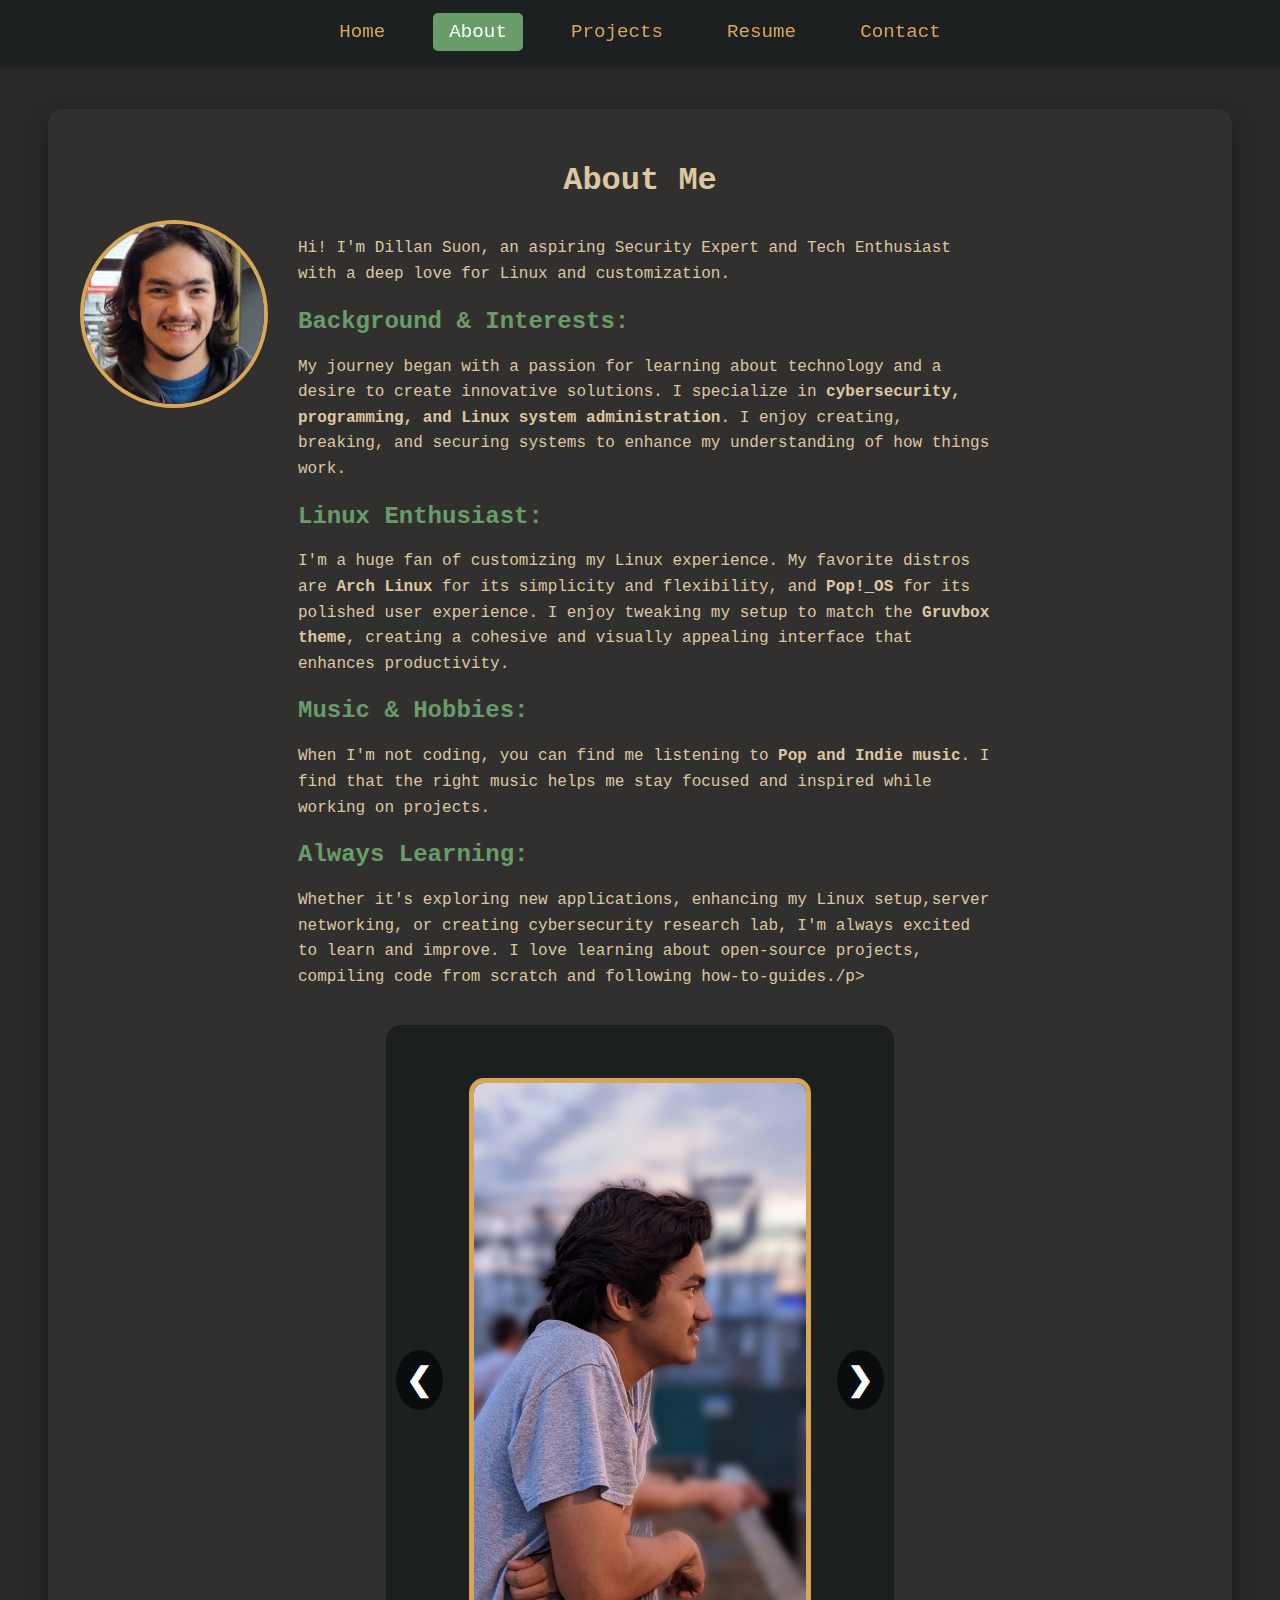
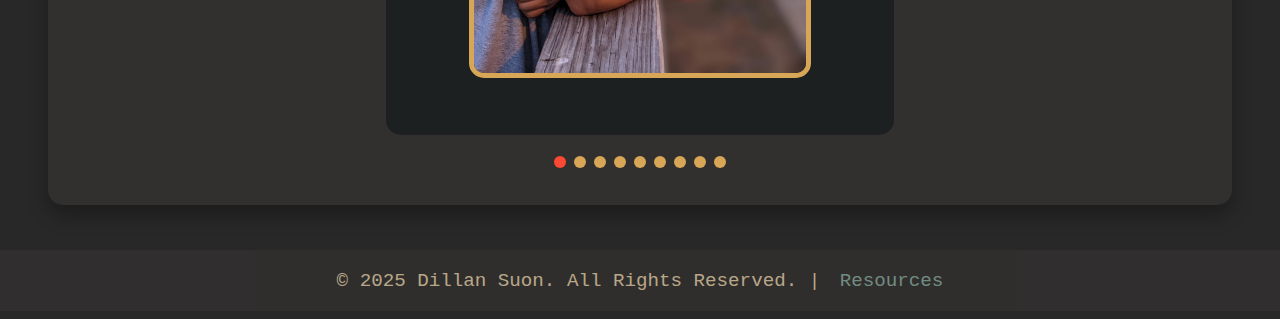
<file: about.html>
<!DOCTYPE html>
<html lang="en">

<head>
    <meta charset="UTF-8">
    <meta name="viewport" content="width=device-width, initial-scale=1.0">
    <title>About Me - Dillan Suon</title>
    <link rel="stylesheet" href="css/about.css">
    <link rel="stylesheet" href="css/navbar.css">
    <link rel="stylesheet" href="css/style.css">
    
     <!-- Favicon web icon-->
    <link rel="apple-touch-icon" sizes="180x180" href="favicon_io/apple-touch-icon.png">
    <link rel="icon" type="image/png" sizes="32x32" href="favicon_io/favicon-32x32.png">
    <link rel="icon" type="image/png" sizes="16x16" href="favicon_io/favicon-16x16.png">
    <link rel="manifest" href="favicon_io/site.webmanifest">
</head>

<body>
    <!-- Load Navbar -->
    <div id="navbar"></div>

    <!-- Main Content -->
    <div class="container">
        <h1>About Me</h1>
        <div class="about-content">
            <img src="Photos/dillan-profile.jpg" alt="Dillan Suon" class="profile-pic">
            <div class="about-text">
                <p>Hi! I'm Dillan Suon, an aspiring Security Expert and Tech Enthusiast with a deep love for Linux and customization.</p>
                
                <h2>Background & Interests:</h2>
                <p>My journey began with a passion for learning about technology and a desire to create innovative solutions. I specialize in <strong>cybersecurity, programming, and Linux system administration</strong>. I enjoy creating, breaking, and securing systems to enhance my understanding of how things work.</p>
                
                <h2>Linux Enthusiast:</h2>
                <p>I'm a huge fan of customizing my Linux experience. My favorite distros are <strong>Arch Linux</strong> for its simplicity and flexibility, and <strong>Pop!_OS</strong> for its polished user experience. I enjoy tweaking my setup to match the <strong>Gruvbox theme</strong>, creating a cohesive and visually appealing interface that enhances productivity.</p>
                
                <h2>Music & Hobbies:</h2>
                <p>When I'm not coding, you can find me listening to <strong>Pop and Indie music</strong>. I find that the right music helps me stay focused and inspired while working on projects.</p>

                <h2>Always Learning:</h2>
                <p>Whether it's exploring new applications, enhancing my Linux setup,server networking, or creating cybersecurity research lab, I'm always excited to learn and improve. I love learning about open-source projects, compiling code from scratch and following how-to-guides./p>
            </div>
        </div>

        <!-- Slideshow Section -->
        <div class="slideshow-container">
            <div class="slide"><img src="Photos/photo1.jpg" class="portrait" alt="Side View dock" loading="lazy"></div>
        <div class="slide"><img src="Photos/photo2.jpg" class="portrait" alt="Spring Formal" loading="lazy"></div>
        <div class="slide"><img src="Photos/photo3.jpg" alt="Helicopter" loading="lazy"></div>
        <div class="slide"><img src="Photos/photo4.jpg" alt="Lenny's" loading="lazy"></div>
        <div class="slide"><img src="Photos/photo5.jpg" alt="Mountain" loading="lazy"></div>
        <div class="slide"><img src="Photos/photo6.jpg" alt="Lost River" loading="lazy"></div>
        <!-- <div class="slide"><img src="Photos/photo7.jpg" class="portrait" alt="Greek Restaurant" loading="lazy"></div> -->
        <div class="slide"><img src="Photos/photo8.jpg" alt="Italian Express" loading="lazy"></div>
        <div class="slide"><img src="Photos/photo9.jpg" alt="Proposal Richmond" loading="lazy"></div>
        <div class="slide"><img src="Photos/photo10.jpg" class="portrait" alt="Cute Pose" loading="lazy"></div>

            <!-- Navigation Buttons -->
            <a class="prev" onclick="plusSlides(-1)">&#10094;</a>
            <a class="next" onclick="plusSlides(1)">&#10095;</a>
        </div>

        <!-- Dots Indicator -->
        <div class="dots-container"></div>
    </div>
    <!-- Footer Section -->
    <div class="footer">
        © 2025 Dillan Suon. All Rights Reserved. |
        <a href="/resources.html" style="color: #83a598; text-decoration: none;">Resources</a>
      </div>
    <!-- Load Navbar Script -->
    <script src="js/navbar.js"></script>
    <script src="js/slideshow.js"></script>
</body>

</html>
</file>
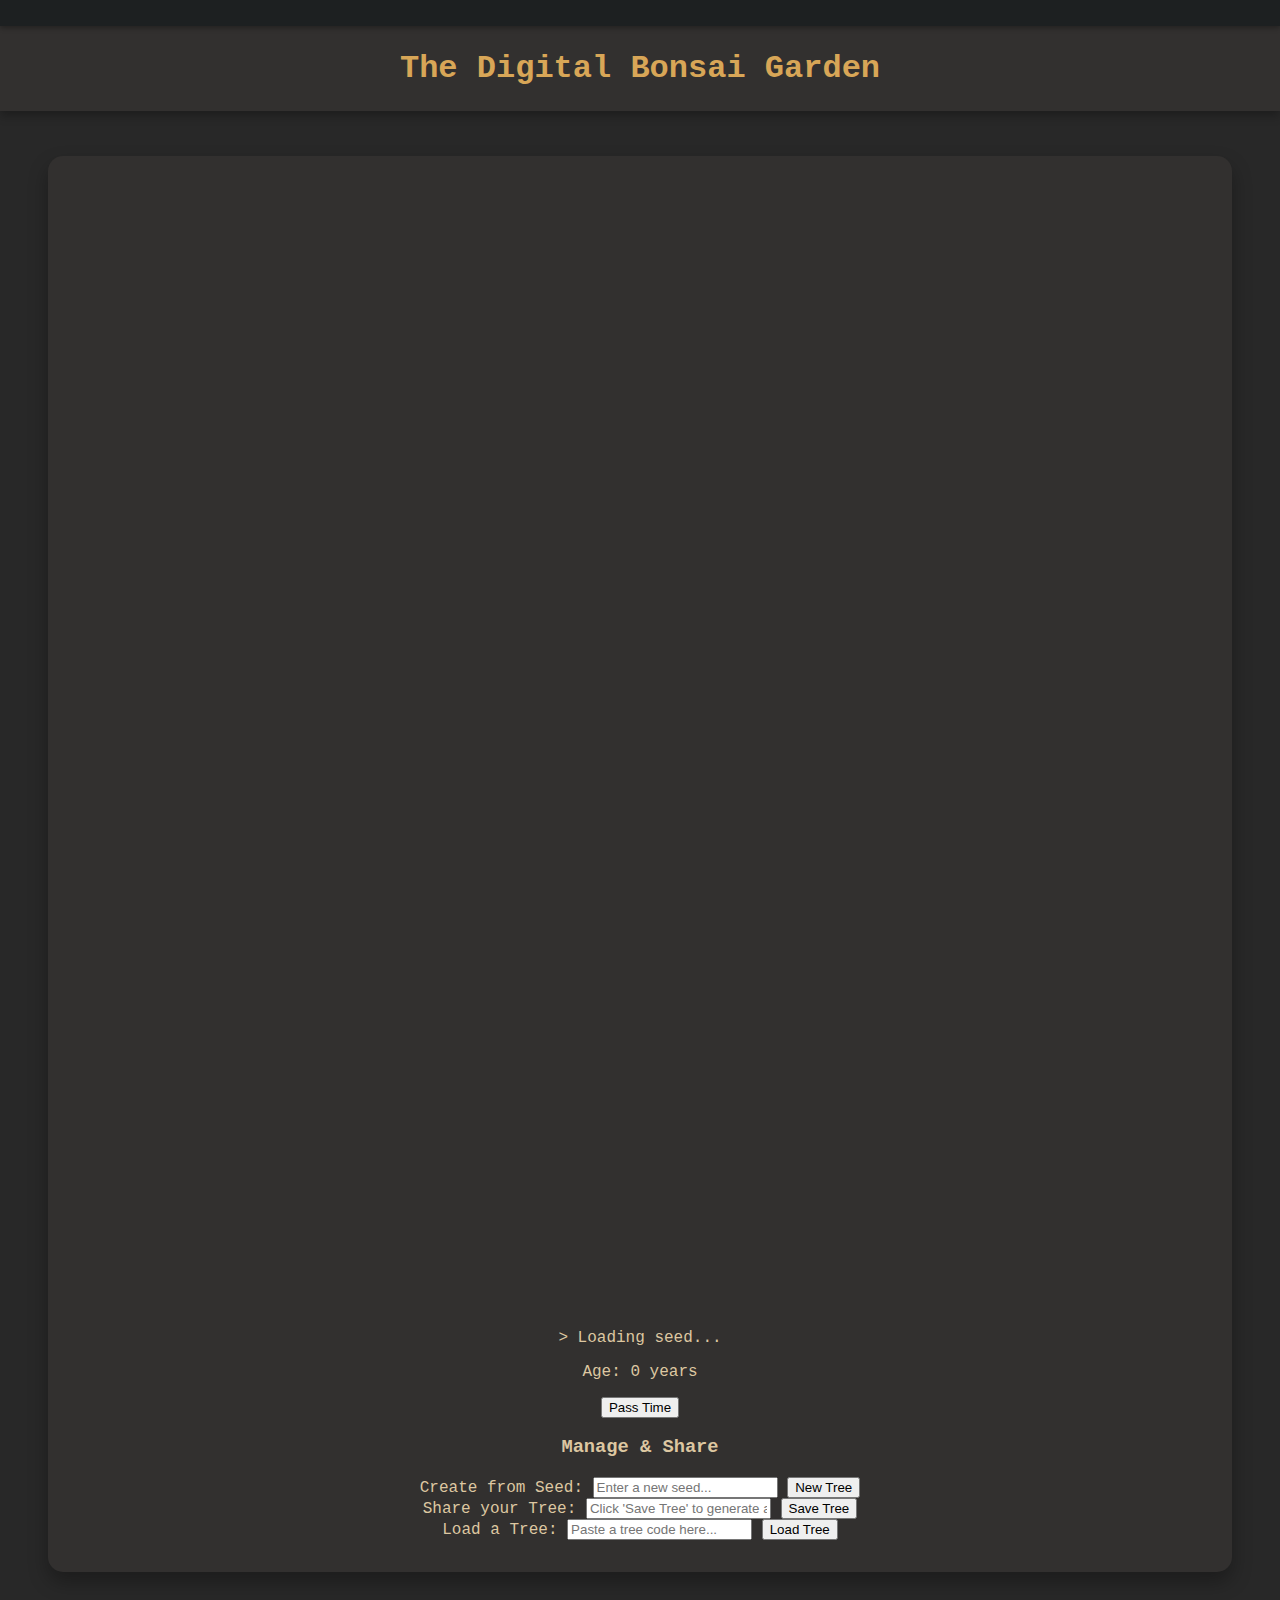
<file: bonsai.html>
<!doctype html>
<html lang="en">
  <head>
    <meta charset="UTF-8" />
    <meta name="viewport" content="width=device-width, initial-scale=1.0" />

    <!-- Page-specific title -->
    <title>Digital Bonsai Garden</title>
    <meta
      name="description"
      content="An interactive, procedurally generated digital bonsai tree."
    />

    <!-- Global Styles and FOUC Fix -->
    <link rel="stylesheet" href="/css/style.css" />
    <noscript>
      <style>
        body {
          opacity: 1 !important;
        }
      </style>
    </noscript>

    <!-- Favicon web icon -->
    <link
      rel="apple-touch-icon"
      sizes="180x180"
      href="/favicon_io/apple-touch-icon.png"
    />
    <link
      rel="icon"
      type="image/png"
      sizes="32x32"
      href="/favicon_io/favicon-32x32.png"
    />
    <link
      rel="icon"
      type="image/png"
      sizes="16x16"
      href="/favicon_io/favicon-16x16.png"
    />
    <link rel="manifest" href="/favicon_io/site.webmanifest" />

    <!-- Load the JavaScript for THIS page, which also loads main.js -->
    <script type="module" src="/js/include/pages/bonsai-page.js"></script>
  </head>

  <body>
    <!-- Sticky Navbar Placeholder (filled by JavaScript) -->
    <div id="navbar" class="navbar"></div>

    <!-- Consistent page header -->
    <div class="header">The Digital Bonsai Garden</div>

    <!-- Main Content Wrapper -->
    <div class="container">
      <!-- **** FIX: ADD THIS SECTION **** -->
      <!-- The Viewer and Canvas for the Bonsai Tree -->
      <div class="bonsai-viewer">
        <svg
          id="bonsai-canvas"
          viewBox="0 0 500 500"
          xmlns="http://www.w3.org/2000/svg"
        ></svg>
      </div>
      <!-- **** END OF FIX **** -->

      <!-- Main Interaction Controls -->
      <div id="bonsai-controls">
        <p id="seed-display">> Loading seed...</p>
        <p>Age: <span id="age-display">0</span> years</p>
        <button id="pass-time-btn">Pass Time</button>
      </div>

      <!-- Save/Load Controls -->
      <div id="state-manager">
        <h3>Manage & Share</h3>

        <!-- Add the "Create from Seed" input -->
        <div class="state-group">
          <label for="new-seed-input">Create from Seed:</label>
          <input
            type="text"
            id="new-seed-input"
            placeholder="Enter a new seed..."
          />
          <button id="new-tree-btn">New Tree</button>
        </div>

        <div class="state-group">
          <label for="state-string-output">Share your Tree:</label>
          <input
            type="text"
            id="state-string-output"
            readonly
            placeholder="Click 'Save Tree' to generate a code"
          />
          <button id="save-state-btn">Save Tree</button>
        </div>

        <div class="state-group">
          <label for="state-string-input">Load a Tree:</label>
          <input
            type="text"
            id="state-string-input"
            placeholder="Paste a tree code here..."
          />
          <button id="load-state-btn">Load Tree</button>
        </div>
      </div>
    </div>
    <!-- Footer Placeholder (filled by JavaScript) -->
    <div id="footer-placeholder"></div>
  </body>
</html>
</file>
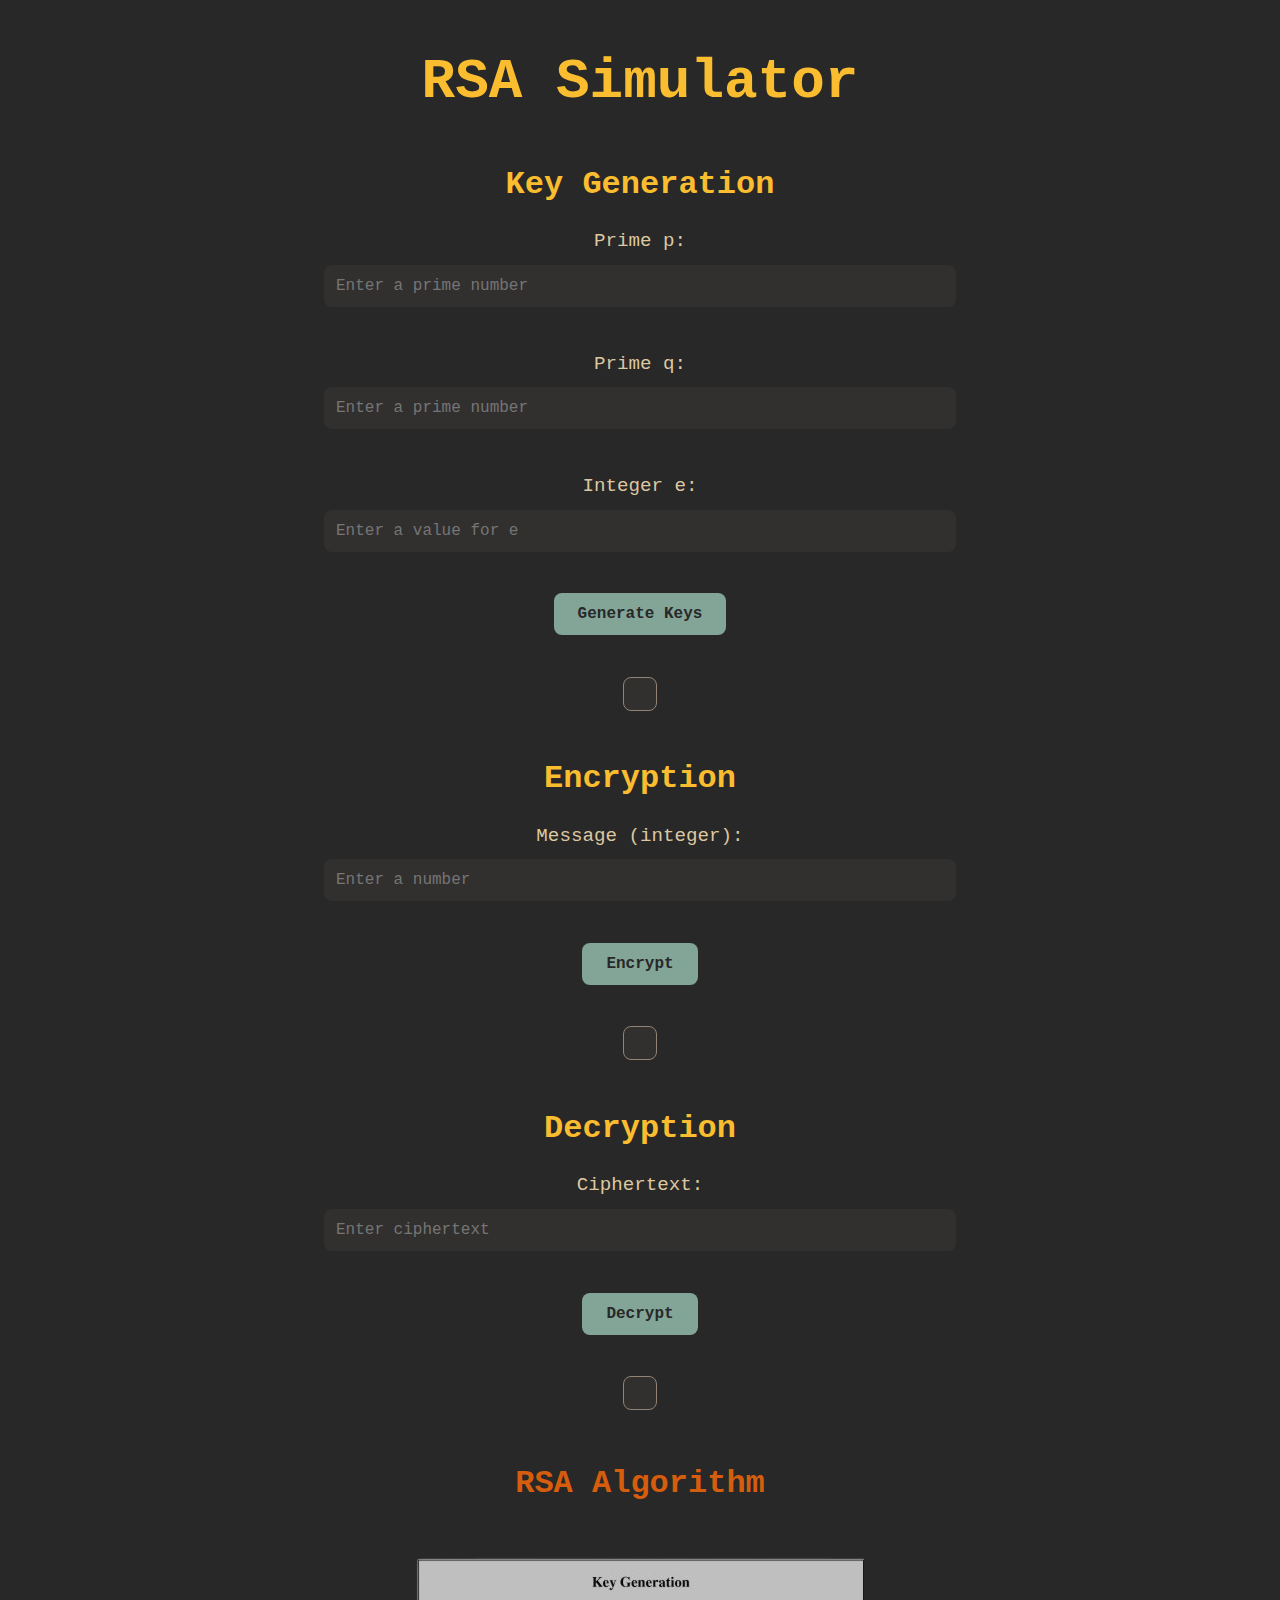
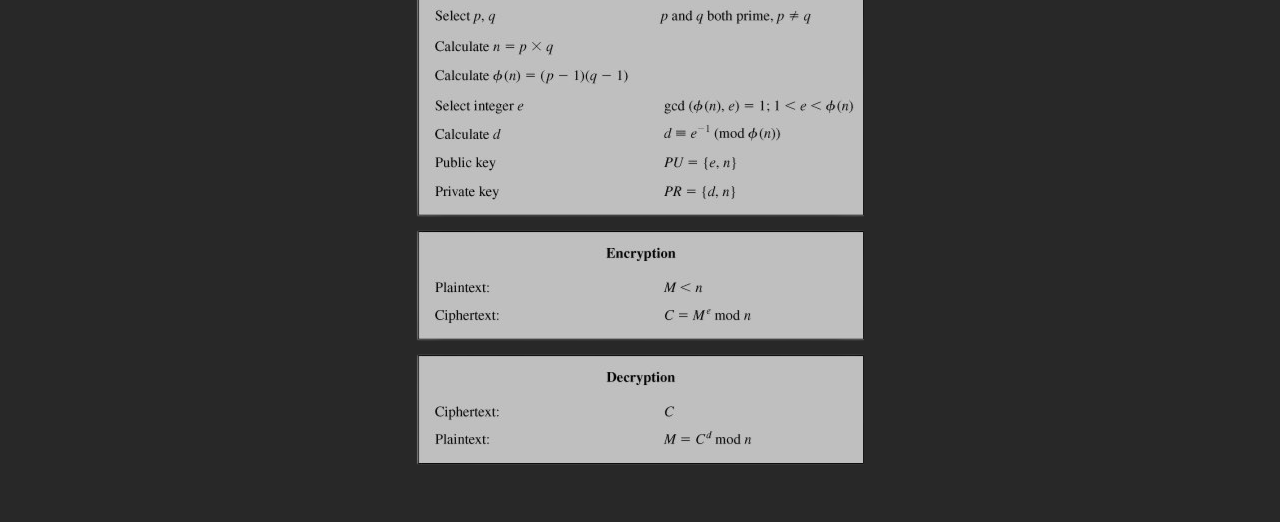
<file: RSA-Sim/345project.html>
<!DOCTYPE html>
<html lang="en">

<head>
  <meta charset="UTF-8">
  <meta name="viewport" content="width=device-width, initial-scale=1.0">
  <title>RSA Simulator</title>
  <link rel="stylesheet" href="styles.css">
</head>

<body>
  <h1>RSA Simulator</h1>

  <h2>Key Generation</h2>
  <div class="form-container">
  <label for="primeP">Prime p: </label>
  <input type="number" id="primeP" placeholder="Enter a prime number"><br>
  <label for="primeQ">Prime q: </label>
  <input type="number" id="primeQ" placeholder="Enter a prime number"><br>
  <label for="intE">Integer e: </label>
  <input type="number" id="intE" placeholder="Enter a value for e"><br>
  <button onclick="generateKeys()">Generate Keys</button><br>
  <p id="keys"></p>

  <h2>Encryption</h2>
  <label for="message">Message (integer): </label>
  <input type="number" id="message" placeholder="Enter a number"><br>
  <button onclick="encryptMessage()">Encrypt</button><br>
  <p id="ciphertext"></p>

  <h2>Decryption</h2>
  <label for="cipher">Ciphertext: </label>
  <input type="number" id="cipher" placeholder="Enter ciphertext"><br>
  <button onclick="decryptMessage()">Decrypt</button><br>
  <p id="decryptedMessage"></p>

  <h3>RSA Algorithm</h3>
  <a href="https://manansingh.github.io/Cryptolab-Offline/c14-rsa.html">
    <img src="rsa.png" class="image-container" alt="Source Image-Link">
  </a>
  </div>
  <script src="rsa-simulator.js"></script>
</body>

</html>
</file>
<file: css/about.css>
/* about.css */

/* General Styling */
body {
    margin: 0;
    background-color: #282828;
    color: #ddc7a1;
    font-family: "FiraCode Nerd Font", monospace;
}

/* Container */
.container {
    max-width: 900px;
    margin: auto;
    padding: 40px;
    background-color: #32302f;
    border-radius: 15px;
    box-shadow: 0 4px 10px rgba(0, 0, 0, 0.3);
}

/* About Content */
.about-content {
    display: flex;
    flex-direction: column;
    align-items: center; /* Center content horizontally */
    text-align: center;  /* Center text under profile picture */
}

/* Profile Picture Styling */
.profile-pic {
    width: 180px;
    height: 180px;
    object-fit: cover;
    border-radius: 50%;
    border: 4px solid #d8a657;
    margin-bottom: 20px; /* Adds space between image and text */
}

/* About Text */
.about-text {
    max-width: 700px;
}

.about-text p {
    margin-bottom: 15px;
    line-height: 1.6;
}

.about-text h2 {
    color: #689d6a;
    margin-top: 20px;
}

/* Slideshow Container */
.slideshow-container {
    position: relative;
    margin: 40px auto;
    max-width: 80%;
    border-radius: 10px;
}

/* Individual Slide */
.slide {
    display: none;
    width: 100%;
}

/* Navigation Buttons */
.prev, .next {
    cursor: pointer;
    position: absolute;
    top: 50%;
    padding: 10px;
    background-color: rgba(0, 0, 0, 0.6);
    color: #ffffff;
    border-radius: 50%;
    user-select: none;
    transition: background-color 0.3s;
}

.prev:hover, .next:hover {
    background-color: #fb4934;
}

.prev { left: 10px; }
.next { right: 10px; }

/* Responsive Styling */
@media (min-width: 768px) {
    .about-content {
        flex-direction: row;
        align-items: flex-start; /* Align text to the top of the image */
        text-align: left;
    }

    .about-text {
        margin-left: 30px; /* Adds spacing between image and text */
    }
}
</file>
<file: css/navbar.css>
/* navbar.css */

/* Sticky Navbar Styling */
.navbar {
    position: sticky;
    top: 0;
    width: 100%;
    background-color: #1d2021;
    padding: 0.8rem 0;
    z-index: 10;
    box-shadow: 0 2px 5px rgba(0, 0, 0, 0.3);
    display: flex;
    justify-content: center;
    gap: 2rem;
    transition: background-color 0.3s;
}

/* Navbar Links */
.navbar a {
    color: #d8a657;
    text-decoration: none;
    font-size: 1.2rem;
    padding: 0.5rem 1rem;
    border-radius: 5px;
    transition: background-color 0.3s, color 0.3s;
    font-family: "FiraCode Nerd Font", monospace;
}

/* Hover Effects */
.navbar a:hover {
    background-color: #fb4934;
    color: #ffffff;
}

/* Active Link Styling with Smooth Transition */
.navbar a.active {
    background-color: #689d6a;  /* Aqua Gruvbox color */
    color: #ffffff;
    transition: background-color 0.4s, color 0.4s, opacity 0.6s; /* Smooth transition effect */
}


/* Mobile-Friendly Navbar */
@media (max-width: 768px) {
    .navbar {
        flex-direction: column;
        padding: 1rem 0;
    }
    .navbar a {
        margin: 0.5rem 0;
    }
}
</file>
<file: css/style.css>
/* General Body Styling */
body {
    margin: 0;
    color: #ddc7a1;
    font-family: "FiraCode Nerd Font", monospace;
    background-color: #282828;
    text-align: center;
    overflow-x: hidden;
}

/* Font Variants */
.user-css {
    font-family: "Nerd Font Regular";
    src: url('https://cdn.jsdelivr.net/gh/mshaugh/nerdfont-webfonts@v3.3.0/fonts/NerdFontRegular.ttf') format('truetype');
}
.user-css {
    font-family: "Nerd Font Bold";
    src: url('https://cdn.jsdelivr.net/gh/mshaugh/nerdfont-webfonts@v3.3.0/fonts/NerdFontBold.ttf') format('truetype');
}
.user-css {
    font-family: "Nerd Font Italic";
    src: url('https://cdn.jsdelivr.net/gh/mshaugh/nerdfont-webfonts@v3.3.0/fonts/NerdFontItalic.ttf') format('truetype');
}

/* Header */
.header {
    background: #32302f;
    padding: 1.5rem;
    font-size: 2rem;
    font-weight: bold;
    color: #d8a657;
    box-shadow: 0px 4px 10px rgba(0, 0, 0, 0.3);
}

/* Sticky Navbar */
.navbar {
    position: sticky;
    top: 0;
    width: 100%;
    background-color: #1d2021;
    padding: 0.8rem 0;
    z-index: 10;
    box-shadow: 0 2px 5px rgba(0, 0, 0, 0.3);
    display: flex;
    justify-content: center;
    gap: 2rem;
    transition: background-color 0.3s;
}

.navbar a {
    color: #d8a657;
    text-decoration: none;
    font-size: 1.2rem;
    padding: 0.5rem 1rem;
    border-radius: 5px;
    transition: background-color 0.3s, color 0.3s;
}

.navbar a:hover {
    background-color: #fb4934;
    color: #ffffff;
}

.navbar a:active {
    background-color: #d65d0e;
}

/* Container Boxes */
.container {
    max-width: 70rem;
    margin: 5vh auto;
    padding: 2rem;
    background-color: #32302f;
    border-radius: 15px;
    box-shadow: 0px 10px 20px rgba(0, 0, 0, 0.3);
    animation: fadeIn 1s ease-in-out;
}

/* Titles and Subtitles */
.title {
    font-size: 3.5rem;
    font-weight: bold;
    margin-bottom: 1.5rem;
    color: #d8a657;
}

.subtitle {
    font-size: 1.8rem;
    margin-bottom: 2rem;
    color: #d65d0e;
}

/* Links */
.links {
    display: flex;
    justify-content: center;
    flex-wrap: wrap;
    gap: 1.5rem;
}

.link-card {
    background: #1d2021;
    padding: 1.2rem 2.5rem;
    border-radius: 12px;
    text-decoration: none;
    color: #d8a657;
    font-size: 1.5rem;
    transition: transform 0.3s ease, background 0.3s ease;
    box-shadow: 0px 5px 10px rgba(0, 0, 0, 0.3);
}

.link-card:hover {
    background: #fb4934;
    transform: translateY(-5px);
    color: #ffffff;
}

/* Slideshow Container */
.slideshow-container {
    position: relative;
    margin: 20px auto;
    padding: 30px;
    overflow: hidden;
    max-width: 40%;
    height: 650px;
    display: flex;
    justify-content: center;
    align-items: center;
    border-radius: 15px;
    background-color: #1d2021;
}

/* Individual Slide */
.slide {
    display: none;
    width: 100%;
    height: auto;
    animation: fade 1s ease-in-out;
}

/* Image Styling */
.slide img {
    width: 100%;
    height: auto;
    object-fit: contain;
    border-radius: 15px;
    border: 5px solid #d8a657;
    box-sizing: border-box;
}

/* Special Styling for Portrait Images */
.slide img.portrait {
    max-height: 600px;
    width: auto;
}

/* Animation */
@keyframes fadeIn {
    from { opacity: 0; transform: translateY(-20px); }
    to { opacity: 1; transform: translateY(0); }
}

/* Slideshow Navigation Buttons */
.prev, .next {
    cursor: pointer;
    position: absolute;
    top: 50%;
    transform: translateY(-50%);
    padding: 10px;
    color: white;
    font-weight: bold;
    font-size: 2rem;
    background-color: rgba(0, 0, 0, 0.6);
    border-radius: 50%;
    user-select: none;
    transition: background-color 0.3s;
    z-index: 1;
}

.prev:hover, .next:hover {
    background-color: #fb4934;
}

.prev { left: 10px; }
.next { right: 10px; }

/* Slideshow Dots */
.dots-container {
    text-align: center;
    margin-top: 10px;
}

.dot {
    cursor: pointer;
    height: 12px;
    width: 12px;
    margin: 0 4px;
    background-color: #d8a657;
    border-radius: 50%;
    display: inline-block;
    transition: background-color 0.3s;
}

.active, .dot:hover {
    background-color: #fb4934;
}

/* Contact Form */
form {
    display: flex;
    flex-direction: column;
    align-items: center;
    gap: 1rem;
}

form input, form textarea {
    padding: 0.7rem;
    width: 80%;
    max-width: 500px;
    background-color: #1d2021;
    color: #d8a657;
    border: 1px solid #d8a657;
    border-radius: 8px;
}

form input[type="submit"] {
    background-color: #d65d0e;
    color: white;
    cursor: pointer;
    transition: background-color 0.3s;
}

form input[type="submit"]:hover {
    background-color: #fb4934;
}

/* Footer */
.footer {
    margin-top: 5vh;
    padding: 1.2rem;
    background: #32302f;
    color: #ddc7a1;
    font-size: 1.2rem;
    opacity: 0.8;
}

/* Mobile Friendly Adjustments */
@media (max-width: 768px) {
    .navbar {
        flex-direction: column;
        padding: 1rem 0;
    }
    .navbar a {
        margin: 0.5rem 0;
    }
    .slideshow-container {
        max-width: 90%;
        height: 400px;
    }
}
/* Button Link Styling */
.view-all-button-container {
    margin-top: 40px;
    text-align: center;
}

.view-all-button {
    background-color: #689d6a; /* Gruvbox Aqua */
    color: #ffffff;
    padding: 10px 20px;
    border-radius: 8px;
    text-decoration: none;
    font-family: "Fira Code Nerd Font", monospace;
    font-size: 1.2rem;
    transition: background-color 0.3s, transform 0.3s;
    box-shadow: 0px 4px 8px rgba(0, 0, 0, 0.3);
}

.view-all-button:hover {
    background-color: #83a598; /* Lighter Aqua */
    transform: scale(1.05);
}

.footer a {
    color: #83a598;
    text-decoration: none;
    margin-left: 8px;
  }
  
  .footer a:hover {
    color: #fabd2f;
  }
</file>
<file: RSA-Sim/styles.css>
/* General Styling */
body {
    margin: 0;
    color: #ddc7a1;
    font-family: "JetBrainsMono Nerd Font", monospace;
    background-color: #282828;
    line-height: 1.6;
}

.form-container {
    display: flex;
    flex-direction: column;
    align-items: center;
    width: 100%;
}

.center {
    display: flex;
    align-items: center;
    flex-direction: column;
    max-width: 40rem;
    margin-inline: auto;
    margin-top: 5vh;
}

.image-container {
  display: block;
  margin-left: auto;
  margin-right: auto;
  width: 50;
  margin-bottom: 3rem;
}

img:hover{
    box-shadow: 0 0 5px 2px #fe8019;
    border: 4px solid #d65d0e;
    border-radius: 4px;
}

h1,
h2{
    text-align: center;
    color: #fabd2f;
}

h1 {
    font-size: 3.5rem;
    font-weight: bold;
    margin-bottom: 2rem;
}

h2 {
    font-size: 2rem;
    margin-bottom: 1rem;
}

h3 {
    text-align: center;
    color: #d65d0e;
    font-size: 2rem;
    font-weight: bold;
    margin-bottom: 3rem;
}


/* Form Inputs */
label {
    font-size: 1.2rem;
    margin-bottom: 0.5rem;
    display: block;
    text-align: center;
}

input {
    border-radius: 8px;
    border: none;
    padding: 0.75rem;
    background-color: #32302f;
    color: #928374;
    font-size: 1rem;
    font-family: "JetBrainsMono Nerd Font", monospace;
    width: calc(50% - 2rem);
    margin-bottom: 1rem;
}

input:focus {
    outline: 2px solid #928374;
}

/* Buttons */
button {
    background-color: #83a598;
    color: #282828;
    border: none;
    border-radius: 8px;
    padding: 0.75rem 1.5rem;
    font-size: 1rem;
    font-weight: bold;
    cursor: pointer;
    font-family: "JetBrainsMono Nerd Font", monospace;
    transition: background-color 0.25s ease;
}

button:hover {
    background-color: #689d6a;
}

/* Display Areas */
p {
    box-align: center;
    background-color: #32302f;
    color: #b8bb26;
    padding: 1rem;
    border-radius: 8px;
    font-size: 1rem;
    font-family: "JetBrainsMono Nerd Font", monospace;
}

p#keys,
p#ciphertext,
p#decryptedMessage {
    margin-top: 1rem;
    border: 1px solid #928374;
}

/* Card-like Section */
.card {
    background-color: #3c3836;
    border-radius: 15px;
    padding: 2rem;
    margin: 2rem auto;
    width: 90%;
    max-width: 800px;
    box-shadow: 0 4px 10px rgba(0, 0, 0, 0.3);
    color: #ddc7a1;
    font-family: "JetBrainsMono Nerd Font", monospace;
}

/* Utility Classes */
.flex {
    display: flex;
    align-items: center;
    justify-content: center;
}

.flex-column {
    display: flex;
    flex-direction: column;
    align-items: center;
}

.text-center {
    text-align: center;
}
</file>
